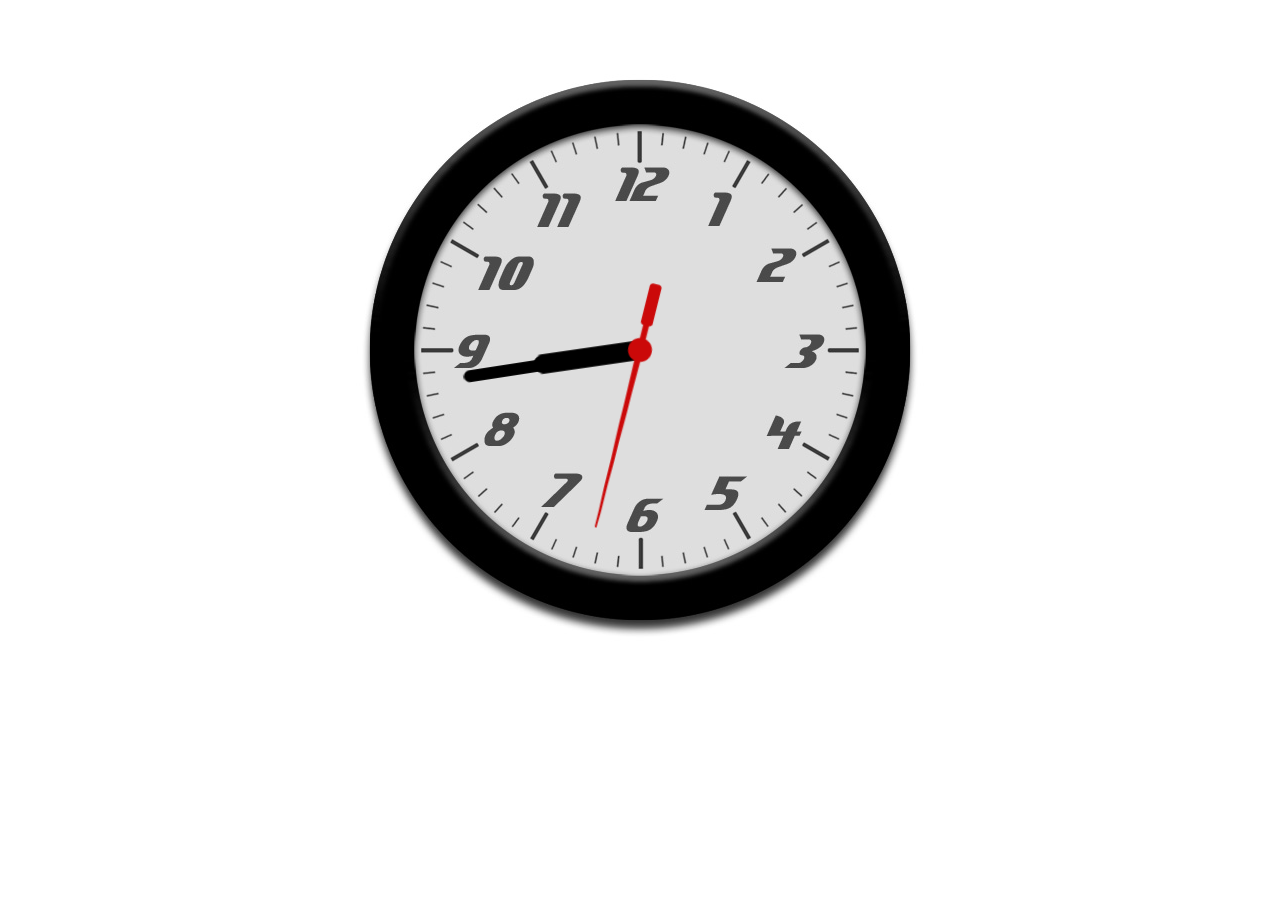
<file: 时钟.html>
<!DOCTYPE html>
<html lang="en">
<head>
    <meta charset="UTF-8">
    <title>枫叶时钟</title>
    <style>
        .clock {
            width: 600px;
            height: 600px;
            margin: 50px auto;
            background: url("images/avatar/clock.jpg") no-repeat;
            position: relative;
        }
        .clock div{
            width: 100%;
            height: 100%;
            position: absolute;
            top: 0;
            left: 0;
        }
        .h{
            background: url("images/avatar/hour.png") no-repeat center center;
        }
        .m{
            background: url("images/avatar/minute.png") no-repeat center center;
        }
        .s{
            background: url("images/avatar/second.png") no-repeat center center;
        }
    </style>

</head>
<body>
<div class="clock">
    <div class="h" id="hour"></div>
    <div class="m" id="minute"></div>
    <div class="s" id="second"></div>
</div>
<script>
    var hour = document.getElementById("hour");
    var minute = document.getElementById("minute");
    var second =document.getElementById("second");
    var s=0,m=0,h=0,ms=0;
    setInterval(function () {
        var date = new Date();
        ms = date.getMilliseconds();
        s = date.getSeconds()+ms/1000;
        m= date.getMinutes()+s/60;
        h=date.getHours()%12+m/60;
        second.style.WebkitTransform = "rotate("+s*6+"deg)";
        minute.style.WebkitTransform = "rotate("+m*6+"deg)";
        hour.style.WebkitTransform = "rotate("+h*30+"deg)";
    },100);
</script>
</body>
</html>
</file>
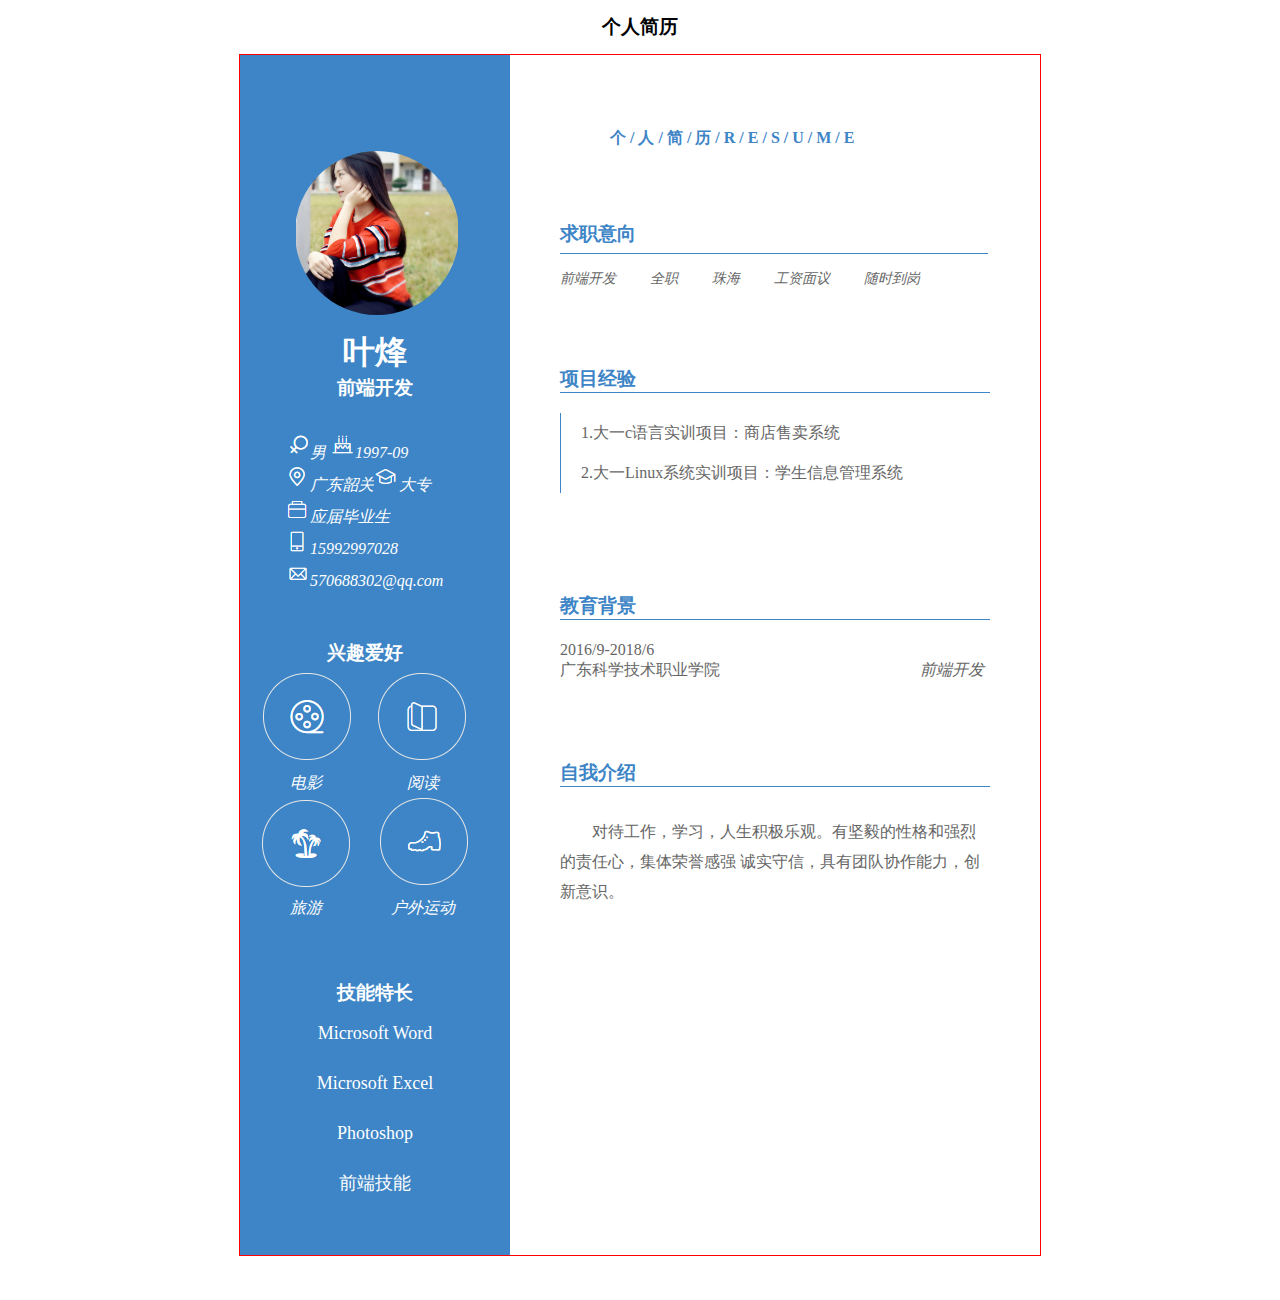
<file: doc/proj_01/我的简历.html>
<!DOCTYPE html>
<html lang="en">
<head>
    <meta charset="UTF-8">
    <title>个人简历</title>
</head>
<style type="text/css">
    *{
        margin:0;
        padding: 0;
    }
    body{
        height: 1300px; ;
    }
    .inner{
        margin: 0 auto;
    }
    .jl{
        text-align: center;
        line-height: 54px;
    }
    .big{
        width: 800px;
        height: 1200px;
        border: 1px solid red;

    }
    .lf{
        width: 270px;
        height: 1200px;
        background: rebeccapurple;
        position: relative;
        background-color: #3d85c6;
        color: #fff;
        float: left;
    }
    .zp{
        position: absolute;
        margin-top: 96px;
        margin-left: 55px;
        width: 162px;
        height: 162px;
        background: url(IMG_7056.JPG) no-repeat center center;
        background-size: cover;
        border: 1px dashed transparent;
        border-radius:50%;
    }
    .grxx{
        padding-top: 258px;
        margin-left: 15px;
        width: 250px;
        height: 265px;
        padding-bottom: 50px;
    }
    .mz{
        padding-top: 18px;
        width: 208px;
        height: 67px;
        text-align: center;
        font-family: "宋体";
        margin-left: 16px;
        margin-bottom: 35px;
    }
    .grnr {
        width: 208px;
        height: 136px;
        margin-left: 30px;
    }
    .grnr span{
        float: left;
    }
    .xq{
        width: 250px;
        margin: 10px 0 60px 0;
        float: left;
    }
    .xq h3{
        line-height: 30px;
        text-align: center;
    }
    .xq .y1{
        width: 102px;
        height: 100px;
        float: left;
        margin-left: 15px;
        padding-bottom: 25px;
        text-align: center;
        line-height: 20px;
    }
    .jn{
        float: left;
        width: 250px;
        margin-left: 10px;
    }
    .jn h3{
        text-align: center;
        line-height: 30px;
    }
    .jn p{
        line-height: 50px;
        font-size: 18px;
        text-align: center;
    }
    .grnr span{line-height: 25px}
    .lr{
        float: left;
        color: #666666;
        width: 530px;
    }
    .lr h3{
        color: #3D85C6;
    }
    .m1{
        margin-left: 100px;
    }
    .m1 h3{
        line-height: 166px;
        font-size: 16px;
        font-family: "宋体";
    }
    .m2,.m3 {
        width: 428px;
        height: 32px;
        margin:0  50px;
    }
    .m2,.m4_1{
        border-bottom: 1px solid #3D85C6;
    }

    .m3 i{
        font-size: 14px;
        padding-right: 30px;
        line-height: 50px;
    }
    .m4{
        padding-top: 80px;
        margin:0  50px 100px 50px;
    }
    .xmjy ul{
        list-style: none;
    }
    .m4 .xmjy{
        margin-top: 20px;
        line-height: 40px;
        padding-left: 20px;
        border-left: 1px solid #3D85C6;
    }
    .m5{
        margin: 0 50px 80px 50px;
    }
    .jy,.js{
        border-bottom:1px solid #3D85C6;
    }
    .bj{
        padding-top: 20px;
        line-height: 20px;
    }
    .bj i{
        padding-left: 200px;
    }
    .m6{
        margin: 0px 50px 0px 50px;
    }
    .js{
        margin-bottom: 30px;
    }
    .m6 p{
        line-height: 30px;
        text-indent: 2em;
    }

</style>
<body>
<h3 class="jl">个人简历</h3>
<div class="big inner">
    <div class="lf">
        <div class="zp"></div>
        <div class="grxx">
            <div class="mz">
                <h1>叶烽</h1>
                <h3>前端开发</h3>
            </div>
            <div class="grnr">
                <span ><img src="新建文件夹/1.png" alt=""><i>男&nbsp</i></span>
                <span ><img src="新建文件夹/2.png" alt=""><i>1997-09</i></span>
                <span ><img src="新建文件夹/3.png" alt=""><i>广东韶关</i></span>
                <span ><img src="新建文件夹/4.png" alt=""><i>大专</i></span>
                <span ><img src="新建文件夹/5.png" alt=""><i>应届毕业生</i></span>
                <span ><img src="新建文件夹/6.png" alt=""><i>15992997028</i></span>
                <span ><img src="新建文件夹/7.png" alt=""><i>570688302@qq.com</i></span>
            </div>
        </div>
        <div class="xq">
            <h3>兴趣爱好</h3>
            <div class="y1"><img src="新建文件夹/11.png" alt=""><i>电影</i></div>
            <div class="y1"><img src="新建文件夹/22.png" alt=""><i>阅读</i></div>
            <div class="y1"><img src="新建文件夹/33.png" alt=""><i>旅游</i></div>
            <div class="y1"><img src="新建文件夹/44.png" alt=""><i>户外运动</i></div>
        </div>
        <div class="jn">
            <h3>技能特长</h3>
            <p>Microsoft Word</p>
            <p>Microsoft Excel</p>
            <p>Photoshop</p>
            <p>前端技能</p>
        </div>
    </div>
    <div class="lr">
        <div class="m1">
            <h3>个 / 人 / 简 / 历 / R / E / S / U / M / E </h3>
        </div>
        <div class="qz">
            <div class="m2">
                <h3>求职意向</h3>
            </div>
            <div class="m3">
                <i>前端开发</i>
                <i>全职</i>
                <i>珠海</i>
                <i>工资面议</i>
                <i>随时到岗</i>
            </div>
        </div>
            <div class="m4">
                <div class="m4_1"><h3>项目经验</h3></div>
                <div class="xmjy">
                    <ul>
                        <li>1.大一c语言实训项目：商店售卖系统</li>
                        <li>2.大一Linux系统实训项目：学生信息管理系统</li>
                    </ul>
                </div>
            </div>
            <div class="m5">
                <div class="jy"><h3>教育背景</h3></div>
                <div class="bj"><p>2016/9-2018/6</p><p>广东科学技术职业学院<i>前端开发</i></p></div>
            </div>
            <div class="m6">
                <div class="js"><h3>自我介绍</h3></div>
                 <p>对待工作，学习，人生积极乐观。有坚毅的性格和强烈的责任心，集体荣誉感强
                   诚实守信，具有团队协作能力，创新意识。</p>
            </div>
    </div>
</div>
</body>
</html>
</file>
